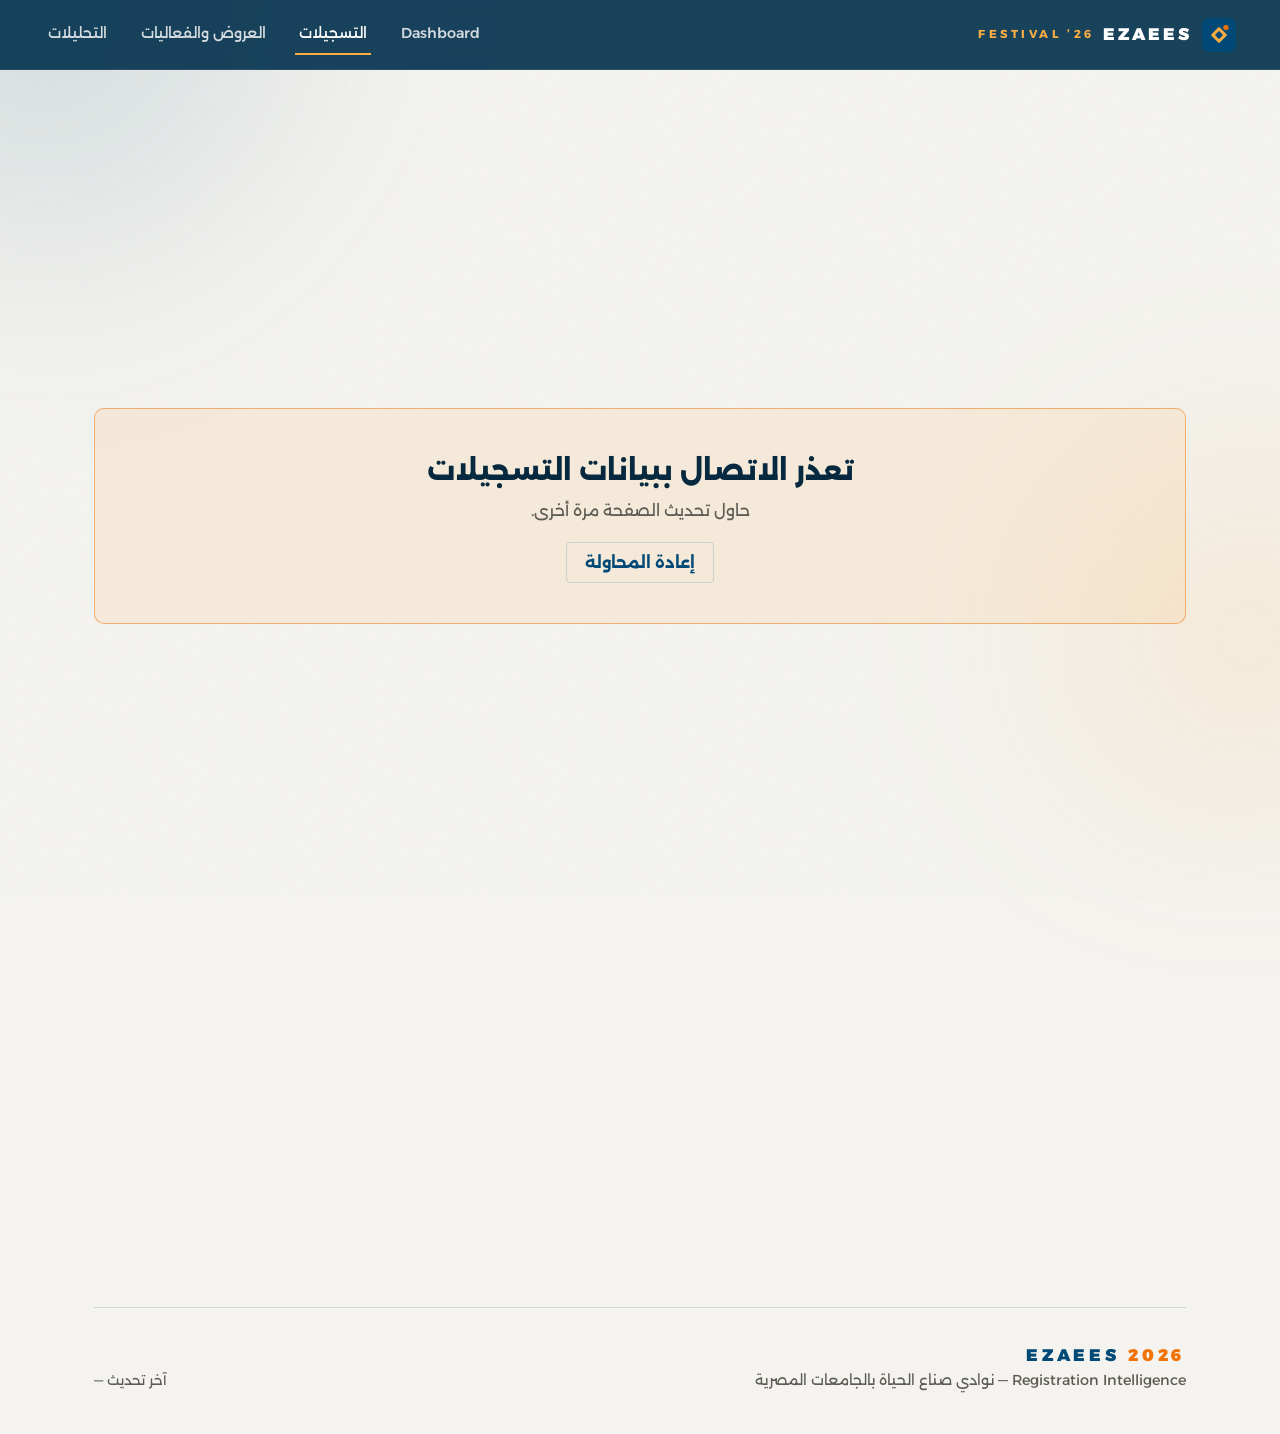
<file: registrations.html>
<!DOCTYPE html>
<html lang="ar" dir="rtl">
<head>
  <meta charset="UTF-8" />
  <meta name="viewport" content="width=device-width, initial-scale=1.0" />
  <meta name="description" content="استعراض تسجيلات مهرجان Ezaees 2026 — نوادي صناع الحياة بالجامعات المصرية" />
  <title>التسجيلات — EZAEES Festival 2026</title>
  <meta name="theme-color" content="#014976" />

  <link rel="icon" type="image/svg+xml" href="assets/logo/mark.svg" />

  <link rel="preconnect" href="https://fonts.googleapis.com" />
  <link rel="preconnect" href="https://fonts.gstatic.com" crossorigin />
  <link href="https://fonts.googleapis.com/css2?family=Alexandria:wght@300;400;500;700;800;900&display=swap" rel="stylesheet" />

  <link rel="stylesheet" href="css/main.css" />
  <link rel="stylesheet" href="css/dashboard.css" />
  <link rel="stylesheet" href="css/responsive.css" />
</head>
<body>

  <div class="grain" aria-hidden="true"></div>
  <div class="bg-shape bg-shape--one" aria-hidden="true"></div>
  <div class="bg-shape bg-shape--two" aria-hidden="true"></div>

  <!-- ============ SPLASH (first 3s) ============ -->
  <div class="splash" id="splash" role="presentation">
    <div class="splash__inner">
      <img class="splash__logo" src="assets/logo/lifemakers.png" alt="نوادي صناع الحياة" width="320" height="auto" />
      <p class="splash__title">نوادي صناع الحياة بالجامعات المصرية</p>
      <p class="splash__line">كريم شعير</p>
      <p class="splash__line-sub">إدارة البيانات والتحول الرقمي</p>
      <p class="splash__fest">EZAEES — FESTIVAL 2026</p>
    </div>
  </div>

  <header class="site-head">
    <a class="brand" href="index.html" aria-label="EZAEES — الصفحة الرئيسية">
      <img class="brand__mark" src="assets/logo/mark.svg" alt="" width="34" height="34" />
      <span class="brand__word">EZAEES</span>
      <span class="brand__fest">FESTIVAL ’26</span>
    </a>

    <nav class="site-nav" aria-label="التنقل الرئيسي">
      <a href="index.html">Dashboard</a>
      <a href="registrations.html" aria-current="page">التسجيلات</a>
      <a href="index.html#activities">العروض والفعاليات</a>
      <a href="index.html#analytics">التحليلات</a>
    </nav>
  </header>

  <main id="main" class="wrap wrap--narrow">

    <div class="org-badge reveal">
      <img class="org-badge__logo" src="assets/logo/lifemakers.png" alt="نوادي صناع الحياة" width="220" height="auto" />
      <p class="org-badge__title">نوادي صناع الحياة بالجامعات المصرية</p>
    </div>

    <section class="error-state" id="errorState" hidden>
      <h2 class="error-state__title">تعذر الاتصال ببيانات التسجيلات</h2>
      <p class="error-state__body">حاول تحديث الصفحة مرة أخرى.</p>
      <button class="btn btn--ghost" type="button" id="retryBtn">إعادة المحاولة</button>
    </section>

    <!-- Page header -->
    <section class="page-head reveal" aria-labelledby="pageTitle">
      <p class="section-kicker">سجل التسجيل</p>
      <h1 class="page-title" id="pageTitle">التسجيلات</h1>
      <p class="section-lead" id="resultSummary">جاري تحميل البيانات…</p>
    </section>

    <!-- Filters -->
    <section class="filters reveal" aria-label="فلاتر البحث">
      <div class="filters__search">
        <label class="sr-only" for="searchInput">البحث في التسجيلات</label>
        <input type="search" id="searchInput" class="input input--search"
               placeholder="ابحث بالاسم، الهاتف، الإيميل، المحافظة، العرض…"
               autocomplete="off" />
      </div>

      <div class="filters__grid">
        <div class="field">
          <label class="field__label" for="fGov">المحافظة</label>
          <select class="input" id="fGov">
            <option value="">الكل</option>
          </select>
        </div>
        <div class="field">
          <label class="field__label" for="fType">نوع الفعالية</label>
          <select class="input" id="fType">
            <option value="">الكل</option>
          </select>
        </div>
        <div class="field">
          <label class="field__label" for="fLevel">مستوى اللغة</label>
          <select class="input" id="fLevel">
            <option value="">الكل</option>
          </select>
        </div>
        <div class="field">
          <label class="field__label" for="fDay">اليوم</label>
          <select class="input" id="fDay">
            <option value="">الكل</option>
          </select>
        </div>
        <div class="field">
          <label class="field__label" for="fActivity">العرض</label>
          <select class="input" id="fActivity">
            <option value="">الكل</option>
          </select>
        </div>
      </div>

      <button class="btn btn--ghost" type="button" id="clearFilters">إزالة الفلاتر</button>
    </section>

    <!-- Table -->
    <section class="table-card reveal" aria-label="جدول التسجيلات">
      <div class="table-scroll" tabindex="0" aria-label="جدول التسجيلات — مرّر أفقيًا لعرض كل الأعمدة">
        <table class="reg-table" id="regTable">
          <thead>
            <tr>
              <th scope="col">#</th>
              <th scope="col">الاسم</th>
              <th scope="col">المحافظة</th>
              <th scope="col">الهاتف</th>
              <th scope="col">البريد الإلكتروني</th>
              <th scope="col" class="col-level">مستوى اللغة</th>
              <th scope="col">نوع الفعالية</th>
              <th scope="col">اليوم</th>
              <th scope="col">العرض</th>
            </tr>
          </thead>
          <tbody id="tableBody">
            <tr><td colspan="9" class="table-empty">جاري التحميل…</td></tr>
          </tbody>
        </table>
      </div>

      <div class="pagination" id="pagination" hidden>
        <button class="btn btn--ghost" type="button" id="prevPage">السابق</button>
        <span class="pagination__info" id="pageInfo">—</span>
        <button class="btn btn--ghost" type="button" id="nextPage">التالي</button>
      </div>
    </section>

    <footer class="site-foot">
      <div>
        <p class="site-foot__word">EZAEES <span>2026</span></p>
        <p>Registration Intelligence — نوادي صناع الحياة بالجامعات المصرية</p>
      </div>
      <p class="site-foot__updated">آخر تحديث <span id="footUpdated">—</span></p>
    </footer>

  </main>

  <script src="js/config.js"></script>
  <script src="js/utils.js"></script>
  <script src="js/activity-parser.js"></script>
  <script src="js/api.js"></script>
  <script src="js/registrations.js"></script>
</body>
</html>
</file>
<file: css/main.css>
/* ============================================================
   EZAEES Festival 2026 — Registration Intelligence
   css/main.css — design tokens, base, shared components
   Identity: Editorial + Cultural Data Dashboard
   ============================================================ */

:root {
  /* Palette — Ezaees brand */
  --blue: #014976;
  --blue-deep: #06344F;
  --blue-ink: #06293F;
  --blue-soft: #1E5B7E;
  --blue-tint: #EAF1F6;
  --orange: #FBAE42;
  --orange-deep: #F17206;
  --light: #F4F3EF;
  --white: #FFFFFF;

  --ink: #1B2833;
  --muted: #5C5C54;

  --line: rgba(1, 73, 118, 0.16);
  --line-soft: rgba(1, 73, 118, 0.08);

  --font-display: 'Alexandria', 'Segoe UI', Tahoma, sans-serif;
  --font-art: 'Arslan', 'Alexandria', 'Segoe UI', Tahoma, sans-serif;

  --radius: 4px;
  --radius-lg: 10px;

  --shadow-soft: 0 18px 50px -30px rgba(6, 52, 79, 0.35);
  --ease: cubic-bezier(0.22, 1, 0.36, 1);

  --head-h: 68px;
}

/* ---------- Reset / base ---------- */
*,
*::before,
*::after {
  box-sizing: border-box;
  margin: 0;
  padding: 0;
}

html {
  scroll-behavior: smooth;
  -webkit-text-size-adjust: 100%;
}

html:focus-within {
  scroll-behavior: smooth;
}

body {
  font-family: var(--font-display);
  background-color: var(--light);
  color: var(--ink);
  line-height: 1.6;
  overflow-x: hidden;
  min-height: 100vh;
}

/* Atmosphere: subtle grain + soft blue/orange meshes */
.grain {
  position: fixed;
  inset: 0;
  z-index: 2000;
  pointer-events: none;
  opacity: 0.55;
  mix-blend-mode: multiply;
  background-image: url("data:image/svg+xml,%3Csvg xmlns='http://www.w3.org/2000/svg' width='180' height='180'%3E%3Cfilter id='n'%3E%3CfeTurbulence type='fractalNoise' baseFrequency='0.85' numOctaves='2'/%3E%3C/filter%3E%3Crect width='100%25' height='100%25' filter='url(%23n)' opacity='0.035'/%3E%3C/svg%3E");
}

.bg-shape {
  position: fixed;
  z-index: -1;
  border-radius: 50%;
  pointer-events: none;
  filter: blur(90px);
}
.bg-shape--one {
  width: 560px;
  height: 560px;
  top: -180px;
  left: -140px;
  background: radial-gradient(circle at 30% 30%, rgba(1, 73, 118, 0.16), rgba(1, 73, 118, 0) 68%);
}
.bg-shape--two {
  width: 460px;
  height: 460px;
  bottom: 8%;
  right: -160px;
  background: radial-gradient(circle at 60% 60%, rgba(251, 174, 66, 0.18), rgba(251, 174, 66, 0) 70%);
}

img,
canvas {
  max-width: 100%;
  display: block;
}

a {
  color: inherit;
  text-decoration: none;
}

button,
input,
select {
  font-family: inherit;
  font-size: inherit;
}

ul,
ol {
  list-style: none;
}

.sr-only {
  position: absolute;
  width: 1px;
  height: 1px;
  padding: 0;
  margin: -1px;
  overflow: hidden;
  clip: rect(0 0 0 0);
  white-space: nowrap;
  border: 0;
}

:focus-visible {
  outline: 2px solid var(--orange-deep);
  outline-offset: 3px;
  border-radius: 2px;
}

/* ---------- Layout scaffold ---------- */
.wrap {
  max-width: 1280px;
  margin-inline: auto;
  padding-inline: clamp(16px, 4vw, 44px);
}

.wrap--narrow {
  max-width: 1180px;
}

main {
  padding-top: clamp(24px, 5vh, 56px);
}

/* ---------- Header / navigation ---------- */
.site-head {
  position: sticky;
  top: 0;
  z-index: 100;
  display: flex;
  align-items: center;
  justify-content: space-between;
  gap: 24px;
  padding: 14px clamp(16px, 4vw, 44px);
  background: rgba(6, 52, 79, 0.92);
  backdrop-filter: blur(10px);
  border-bottom: 1px solid rgba(255, 255, 255, 0.08);
  color: var(--white);
}

.brand {
  display: inline-flex;
  align-items: center;
  gap: 10px;
}

.brand__mark {
  width: 34px;
  height: 34px;
}

.brand__word {
  font-weight: 900;
  font-size: 1.05rem;
  letter-spacing: 0.18em;
}

.brand__fest {
  font-size: 0.72rem;
  letter-spacing: 0.3em;
  color: var(--orange);
  font-weight: 700;
  margin-right: -2px;
}

.site-nav {
  display: flex;
  align-items: center;
  gap: clamp(10px, 2vw, 26px);
}

.site-nav a {
  font-size: 0.9rem;
  font-weight: 500;
  color: rgba(255, 255, 255, 0.82);
  padding: 8px 4px;
  border-bottom: 2px solid transparent;
  transition: color 0.2s var(--ease), border-color 0.2s var(--ease);
}

.site-nav a:hover {
  color: var(--white);
}

.site-nav a[aria-current="page"] {
  color: var(--white);
  border-bottom-color: var(--orange);
}

/* ---------- Buttons ---------- */
.btn {
  display: inline-flex;
  align-items: center;
  justify-content: center;
  gap: 8px;
  padding: 10px 18px;
  border-radius: var(--radius);
  border: 1px solid transparent;
  cursor: pointer;
  font-weight: 700;
  transition: transform 0.15s var(--ease), background 0.2s var(--ease), border-color 0.2s var(--ease);
}

.btn:active {
  transform: translateY(1px);
}

.btn--ghost {
  background: transparent;
  border-color: var(--line);
  color: var(--blue);
}

.btn--ghost:hover {
  border-color: var(--blue);
  background: var(--blue-tint);
}

/* ---------- Inputs ---------- */
.input {
  width: 100%;
  padding: 10px 14px;
  border: 1px solid var(--line);
  border-radius: var(--radius);
  background: var(--white);
  color: var(--ink);
  transition: border-color 0.2s var(--ease), box-shadow 0.2s var(--ease);
}

.input:focus {
  outline: none;
  border-color: var(--blue);
  box-shadow: 0 0 0 3px rgba(1, 73, 118, 0.12);
}

.input--search {
  padding: 13px 18px;
  font-size: 0.95rem;
  background-image: url("data:image/svg+xml,%3Csvg xmlns='http://www.w3.org/2000/svg' width='18' height='18' viewBox='0 0 24 24' fill='none' stroke='%23014976' stroke-width='2' stroke-linecap='round'%3E%3Ccircle cx='11' cy='11' r='7'/%3E%3Cpath d='M21 21l-4.3-4.3'/%3E%3C/svg%3E");
  background-repeat: no-repeat;
  background-position: left 16px center;
  padding-right: 16px;
  padding-left: 46px;
}

select.input {
  appearance: none;
  background-image: url("data:image/svg+xml,%3Csvg xmlns='http://www.w3.org/2000/svg' width='14' height='14' viewBox='0 0 24 24' fill='none' stroke='%23014976' stroke-width='2.4' stroke-linecap='round' stroke-linejoin='round'%3E%3Cpath d='M6 9l6 6 6-6'/%3E%3C/svg%3E");
  background-repeat: no-repeat;
  background-position: left 14px center;
  cursor: pointer;
}

select.input option {
  color: var(--ink);
}

/* ---------- Demo badge ---------- */
.demo-badge {
  display: inline-block;
  margin-bottom: 18px;
  padding: 8px 16px;
  background: var(--orange);
  color: var(--blue-ink);
  font-weight: 800;
  font-size: 0.85rem;
  border-radius: 999px;
  box-shadow: var(--shadow-soft);
}

/* ---------- Error state ---------- */
.error-state {
  position: relative;
  border: 1px solid rgba(241, 114, 6, 0.5);
  background: rgba(251, 174, 66, 0.12);
  color: var(--blue-ink);
  padding: clamp(22px, 4vw, 40px);
  margin-bottom: 28px;
  border-radius: var(--radius-lg);
  text-align: center;
}

.error-state__title {
  font-size: clamp(1.25rem, 3vw, 1.7rem);
  font-weight: 800;
  margin-bottom: 6px;
}

.error-state__body {
  color: var(--muted);
  margin-bottom: 18px;
}

/* ---------- Footer ---------- */
.site-foot {
  display: flex;
  align-items: flex-end;
  justify-content: space-between;
  gap: 24px;
  flex-wrap: wrap;
  margin-top: clamp(48px, 8vh, 90px);
  padding-block: 34px 42px;
  border-top: 1px solid var(--line);
  color: var(--muted);
  font-size: 0.9rem;
}

.site-foot__word {
  font-weight: 900;
  letter-spacing: 0.22em;
  font-size: 1.05rem;
  color: var(--blue);
}

.site-foot__word span {
  color: var(--orange-deep);
}

.site-foot__updated {
  font-size: 0.85rem;
}

.site-foot__updated span {
  font-family: 'Alexandria', Tahoma, sans-serif;
  font-variant-numeric: tabular-nums;
}

/* ---------- Reduced motion ---------- */
@media (prefers-reduced-motion: reduce) {
  html {
    scroll-behavior: auto;
  }
  *,
  *::before,
  *::after {
    animation-duration: 0.001ms !important;
    animation-iteration-count: 1 !important;
    transition-duration: 0.001ms !important;
  }
}
</file>
<file: css/dashboard.css>
/* ============================================================
   css/dashboard.css — editorial dashboard layout & components
   ============================================================ */

/* ---------- Splash (first 3s) ---------- */
.splash {
  position: fixed;
  inset: 0;
  z-index: 3000;
  background: #FFFFFF;
  display: flex;
  align-items: center;
  justify-content: center;
  transition: opacity 0.55s var(--ease), visibility 0.55s;
}

.splash--hide {
  opacity: 0;
  visibility: hidden;
  pointer-events: none;
}

.splash__inner {
  display: flex;
  flex-direction: column;
  align-items: center;
  gap: 8px;
  text-align: center;
  padding: 24px;
  max-width: 540px;
  animation: splashIn 0.6s var(--ease) both;
}

.splash__logo {
  width: clamp(190px, 42vw, 320px);
  height: auto;
}

.splash__title {
  color: var(--blue);
  font-weight: 800;
  font-size: clamp(0.95rem, 2.4vw, 1.2rem);
  margin-top: 6px;
}

.splash__line {
  color: var(--orange-deep);
  font-weight: 800;
  font-size: clamp(1.15rem, 3vw, 1.55rem);
  letter-spacing: 0.02em;
  margin-top: 10px;
}

.splash__line-sub {
  color: var(--blue-soft);
  font-size: 0.92rem;
}

.splash__fest {
  margin-top: 14px;
  font-size: 0.72rem;
  letter-spacing: 0.24em;
  color: var(--muted);
  font-weight: 700;
}

@keyframes splashIn {
  from { opacity: 0; transform: translateY(10px); }
  to { opacity: 1; transform: none; }
}

/* ---------- Organisation badge (top centre) ---------- */
.org-badge {
  display: flex;
  flex-direction: column;
  align-items: center;
  gap: 10px;
  margin-bottom: clamp(20px, 4vw, 36px);
  text-align: center;
}

.org-badge__logo {
  width: clamp(150px, 28vw, 220px);
  height: auto;
}

.org-badge__title {
  color: var(--blue);
  font-weight: 800;
  font-size: clamp(0.9rem, 2.2vw, 1.05rem);
}

/* ---------- Dashboard filters ---------- */
.dfilter {
  background: var(--card);
  border: 1px solid var(--border);
  border-radius: var(--radius);
  padding: clamp(16px, 2.5vw, 26px);
  margin-bottom: clamp(20px, 3vw, 32px);
}

.dfilter__head {
  display: flex;
  align-items: baseline;
  justify-content: space-between;
  gap: 12px;
  flex-wrap: wrap;
  margin-bottom: 14px;
}

.dfilter__head .section-title {
  font-size: clamp(0.85rem, 1.8vw, 1rem);
  color: var(--blue);
  margin: 0;
}

.dfilter__busy {
  display: inline-flex;
  align-items: center;
  gap: 7px;
  font-size: 0.75rem;
  font-weight: 700;
  color: var(--blue);
}

.dfilter__busy[hidden] {
  display: none;
}

.dfilter__spin {
  width: 12px;
  height: 12px;
  border: 2px solid rgba(11, 92, 178, 0.25);
  border-top-color: var(--blue);
  border-radius: 50%;
  animation: dfilter-spin 0.7s linear infinite;
}

@keyframes dfilter-spin {
  to { transform: rotate(360deg); }
}

@media (prefers-reduced-motion: reduce) {
  .dfilter__spin { animation-duration: 2.4s; }
}

.dfilter__hint {
  margin: 0;
  font-size: 0.78rem;
  color: var(--muted);
}

.dfilter__grid {
  display: grid;
  grid-template-columns: repeat(auto-fit, minmax(160px, 1fr));
  gap: 12px;
  align-items: end;
}

.dfilter__field {
  display: flex;
  flex-direction: column;
  gap: 6px;
  min-width: 0;
}

.dfilter__field label {
  font-size: 0.72rem;
  font-weight: 700;
  color: var(--muted);
  letter-spacing: 0.02em;
}

.dfilter__select {
  width: 100%;
  font: inherit;
  font-size: 0.85rem;
  color: var(--ink);
  background: var(--bg);
  border: 1px solid var(--border);
  border-radius: 10px;
  padding: 9px 10px;
  cursor: pointer;
  transition: border-color 0.15s ease, box-shadow 0.15s ease;
}

.dfilter__select:hover:not(:disabled) {
  border-color: var(--blue);
}

.dfilter__select:focus {
  outline: none;
  border-color: var(--blue);
  box-shadow: 0 0 0 3px rgba(11, 92, 178, 0.15);
}

.dfilter__select:disabled {
  opacity: 0.55;
  cursor: wait;
}

.dfilter__actions {
  display: flex;
}

.dfilter__reset {
  width: 100%;
  font: inherit;
  font-size: 0.8rem;
  font-weight: 700;
  color: var(--blue);
  background: transparent;
  border: 1px dashed var(--border);
  border-radius: 10px;
  padding: 9px 10px;
  cursor: pointer;
  transition: border-color 0.15s ease, background 0.15s ease;
}

.dfilter__reset:hover {
  border-color: var(--blue);
  background: rgba(11, 92, 178, 0.06);
}

.dfilter__status {
  margin: 12px 0 0;
  font-size: 0.78rem;
  color: var(--muted);
  min-height: 1.2em;
}

.dfilter__status.is-active {
  color: var(--blue);
  font-weight: 700;
}

.dfilter__status.is-stale {
  color: #B45309;
  font-weight: 700;
}

/* ---------- About (Board summary) ---------- */
.about {
  background: var(--card);
  border: 1px solid var(--border);
  border-radius: var(--radius);
  padding: clamp(16px, 2.5vw, 28px);
  margin-bottom: clamp(20px, 3vw, 32px);
}

.about .section-title {
  font-size: clamp(0.85rem, 1.8vw, 1rem);
  color: var(--blue);
  margin-bottom: 14px;
}

.about__list {
  list-style: none;
  padding: 0;
  margin: 0;
  display: grid;
  gap: 10px;
}

.about__list li {
  position: relative;
  padding-right: 18px;
  font-size: clamp(0.82rem, 1.5vw, 0.92rem);
  color: var(--muted);
  line-height: 1.6;
}

.about__list li::before {
  content: '';
  position: absolute;
  right: 0;
  top: 8px;
  width: 6px;
  height: 6px;
  border-radius: 50%;
  background: var(--orange);
}

/* ---------- Page-load reveal ---------- */
.reveal {
  opacity: 0;
  transform: translateY(16px);
  transition:
    opacity 0.7s var(--ease) var(--rd, 0ms),
    transform 0.7s var(--ease) var(--rd, 0ms);
}

body.ready .reveal {
  opacity: 1;
  transform: none;
}

.reveal.is-error {
  opacity: 0.34;
  filter: saturate(0.35);
  transition: none;
}

/* ---------- Section headers ---------- */
.section-kicker {
  font-family: var(--font-art);
  font-size: 0.92rem;
  letter-spacing: 0.08em;
  color: var(--orange-deep);
  font-weight: 700;
  margin-bottom: 6px;
}

.section-title {
  font-size: clamp(1.7rem, 4vw, 2.6rem);
  font-weight: 900;
  line-height: 1.15;
  color: var(--blue);
  letter-spacing: -0.01em;
}

.section-lead {
  max-width: 58ch;
  color: var(--muted);
  margin-top: 10px;
  font-size: 0.98rem;
}

.section-head {
  margin-bottom: clamp(20px, 3.5vw, 36px);
}

.section-head--row {
  display: flex;
  align-items: flex-end;
  justify-content: space-between;
  gap: 20px;
  flex-wrap: wrap;
}

/* ---------- HERO ---------- */
.hero {
  display: grid;
  grid-template-columns: minmax(0, 1.6fr) auto;
  gap: clamp(20px, 4vw, 60px);
  align-items: stretch;
  margin-bottom: clamp(40px, 7vh, 78px);
  position: relative;
}

.hero__copy {
  padding-bottom: 6px;
}

.hero__kicker {
  font-family: var(--font-art);
  color: var(--orange-deep);
  font-weight: 700;
  letter-spacing: 0.06em;
  margin-bottom: 18px;
}

.hero__word {
  font-size: clamp(3rem, 11vw, 6.4rem);
  font-weight: 900;
  line-height: 0.98;
  letter-spacing: -0.02em;
  text-transform: uppercase;
}

.hero__word-line {
  display: block;
  color: var(--blue);
}

.hero__word-line--accent {
  color: var(--orange-deep);
  font-size: 0.82em;
  letter-spacing: 0.03em;
}

.hero__tagline {
  margin-top: 22px;
  font-size: clamp(1.05rem, 2.4vw, 1.5rem);
  font-weight: 400;
  color: var(--blue-soft);
  letter-spacing: 0.04em;
}

.hero__sub {
  margin-top: 6px;
  color: var(--muted);
  font-size: 0.95rem;
}

.hero__panel {
  min-width: min(320px, 82vw);
  background: linear-gradient(160deg, var(--blue) 0%, var(--blue-deep) 100%);
  color: var(--white);
  padding: clamp(22px, 3vw, 34px);
  border-radius: var(--radius-lg);
  box-shadow: var(--shadow-soft);
  display: flex;
  flex-direction: column;
  justify-content: flex-end;
  gap: 22px;
  position: relative;
  overflow: hidden;
}

.hero__panel::after {
  content: "";
  position: absolute;
  inset: auto -30% -46% 30%;
  height: 120%;
  background: radial-gradient(circle at 70% 70%, rgba(251, 174, 66, 0.4), rgba(251, 174, 66, 0) 62%);
  pointer-events: none;
}

.hero__stat {
  display: flex;
  flex-direction: column;
  gap: 2px;
  position: relative;
  z-index: 1;
}

.hero__stat-num {
  font-size: clamp(2.6rem, 6vw, 4.2rem);
  font-weight: 900;
  line-height: 1;
  font-variant-numeric: tabular-nums;
  letter-spacing: -0.01em;
}

.hero__stat-num--sm {
  font-size: clamp(1.3rem, 3vw, 1.9rem);
  color: var(--orange);
}

.hero__stat-label {
  font-size: 0.82rem;
  color: rgba(255, 255, 255, 0.72);
  letter-spacing: 0.04em;
}

/* ---------- FESTIVAL PULSE ---------- */
.pulse {
  margin-bottom: clamp(40px, 7vh, 72px);
}

.pulse__readout {
  text-align: end;
}

.pulse__nums {
  display: flex;
  align-items: baseline;
  gap: 10px;
  justify-content: flex-end;
}

.pulse__delta {
  font-size: clamp(2rem, 5vw, 3.4rem);
  font-weight: 900;
  color: var(--blue);
  font-variant-numeric: tabular-nums;
  line-height: 1;
}

.pulse__trend {
  font-weight: 800;
  font-size: 1rem;
}

.pulse__trend.is-up { color: var(--blue); }
.pulse__trend.is-down { color: var(--orange-deep); }

.pulse__meta {
  display: block;
  color: var(--muted);
  font-size: 0.85rem;
  margin-top: 4px;
}

/* ---------- Cards & chart scaffolding ---------- */
.card {
  background: var(--white);
  border: 1px solid var(--line-soft);
  border-radius: var(--radius-lg);
  box-shadow: var(--shadow-soft);
  padding: clamp(16px, 2.5vw, 26px);
}

.chart-card {
  min-height: 260px;
}

.chart-card--tall {
  min-height: 320px;
}

.chart-wrap {
  position: relative;
  height: 100%;
  min-height: 260px;
}

.chart-wrap--donut {
  height: 360px;
  min-height: 360px;
}

.card__title {
  font-size: 1.05rem;
  font-weight: 800;
  color: var(--blue);
  margin-bottom: 14px;
}

.card__note {
  margin-top: 10px;
  color: var(--muted);
  font-size: 0.78rem;
  text-align: center;
}

/* ---------- KPI STRIP ---------- */
.kpis {
  display: grid;
  grid-template-columns: repeat(4, 1fr);
  gap: 14px;
  margin-bottom: clamp(40px, 7vh, 72px);
}

.kpi {
  background: var(--white);
  border: 1px solid var(--line-soft);
  border-radius: var(--radius-lg);
  padding: clamp(16px, 2vw, 24px) 20px;
  display: flex;
  flex-direction: column;
  gap: 6px;
  box-shadow: 0 10px 30px -22px rgba(6, 52, 79, 0.4);
  position: relative;
  overflow: hidden;
}

.kpi::before {
  content: "";
  position: absolute;
  inset-inline-start: 0;
  top: 0;
  bottom: 0;
  width: 4px;
  background: var(--orange);
}

.kpi:first-child::before {
  background: var(--blue);
}

.kpi__num {
  font-size: clamp(1.8rem, 3.6vw, 2.6rem);
  font-weight: 900;
  color: var(--blue);
  line-height: 1;
  font-variant-numeric: tabular-nums;
}

.kpi__label {
  color: var(--muted);
  font-size: 0.85rem;
}

/* ---------- ACTIVITY INTELLIGENCE ---------- */
.intel,
.geo,
.trend,
.profile {
  margin-bottom: clamp(44px, 8vh, 88px);
}

.intel__grid,
.geo__grid {
  display: grid;
  grid-template-columns: minmax(0, 1.55fr) minmax(0, 1fr);
  gap: clamp(16px, 3vw, 34px);
  align-items: start;
}

.intel__grid .chart-card,
.geo__grid .chart-card {
  height: 440px;
  min-height: 300px;
  max-height: 440px;
}

.activity-list {
  display: flex;
  flex-direction: column;
  gap: 12px;
  counter-reset: activity;
}

.activity-item {
  position: relative;
  display: grid;
  grid-template-columns: 52px minmax(0, 1fr) auto;
  align-items: center;
  gap: 14px;
  padding: 16px 18px 18px;
  background: var(--white);
  border: 1px solid var(--line-soft);
  border-radius: var(--radius-lg);
  cursor: pointer;
  transition: transform 0.18s var(--ease), box-shadow 0.18s var(--ease), border-color 0.18s var(--ease);
  overflow: hidden;
}

.activity-item::after {
  content: "";
  position: absolute;
  inset-inline-start: 0;
  bottom: 0;
  height: 3px;
  width: var(--w, 0%);
  background: linear-gradient(90deg, var(--orange), var(--orange-deep));
  transition: width 0.5s var(--ease);
}

.activity-item:hover,
.activity-item:focus-visible {
  transform: translateY(-2px);
  box-shadow: var(--shadow-soft);
  border-color: rgba(1, 73, 118, 0.25);
}

.activity-item__index {
  font-family: var(--font-art);
  font-size: 1.15rem;
  font-weight: 800;
  color: var(--orange-deep);
  opacity: 0.85;
}

.activity-item__name {
  font-size: 1.03rem;
  font-weight: 800;
  color: var(--ink);
  line-height: 1.35;
}

.activity-item__meta {
  color: var(--muted);
  font-size: 0.82rem;
  margin-top: 3px;
}

.activity-item__count {
  display: flex;
  flex-direction: column;
  align-items: flex-end;
  gap: 1px;
}

.activity-item__num {
  font-size: 1.35rem;
  font-weight: 900;
  color: var(--blue);
  font-variant-numeric: tabular-nums;
  line-height: 1;
}

.activity-item__pct {
  font-size: 0.75rem;
  color: var(--muted);
}

/* ---------- GEOGRAPHIC ---------- */
.rank-list {
  display: flex;
  flex-direction: column;
  gap: 14px;
  justify-content: center;
}

.rank-item {
  display: grid;
  grid-template-columns: 40px minmax(0, 1fr) auto;
  align-items: center;
  gap: 14px;
}

.rank-item__index {
  font-family: var(--font-art);
  font-weight: 800;
  color: var(--line);
  font-size: 1.05rem;
}

.rank-item__name {
  font-weight: 700;
  color: var(--ink);
  position: relative;
  padding-bottom: 6px;
}

.rank-item__bar {
  position: absolute;
  inset-inline-start: 0;
  bottom: 0;
  height: 3px;
  border-radius: 3px;
  width: var(--w, 0%);
  background: var(--blue);
}

.rank-item__count {
  color: var(--muted);
  font-size: 0.85rem;
  font-variant-numeric: tabular-nums;
}

/* ---------- TREND ---------- */
.trend__grid {
  display: grid;
  grid-template-columns: repeat(2, minmax(0, 0.6fr)) minmax(0, 1.8fr);
  gap: clamp(16px, 3vw, 30px);
  align-items: end;
}

.trend__stat {
  display: flex;
  flex-direction: column;
}

.trend__num {
  font-size: clamp(1.9rem, 4vw, 3rem);
  font-weight: 900;
  color: var(--blue);
  line-height: 1;
  font-variant-numeric: tabular-nums;
}

.trend__meta {
  color: var(--muted);
  font-size: 0.85rem;
  margin-top: 6px;
}

.trend__bars {
  display: flex;
  align-items: flex-end;
  gap: clamp(8px, 2vw, 18px);
  height: 190px;
  padding-top: 18px;
}

.tbar {
  flex: 1;
  display: flex;
  flex-direction: column;
  align-items: center;
  gap: 6px;
  height: 100%;
  justify-content: flex-end;
  min-width: 0;
}

.tbar__num {
  font-size: 0.78rem;
  color: var(--muted);
  font-variant-numeric: tabular-nums;
}

.tbar__bar {
  width: min(100%, 42px);
  height: var(--h, 20%);
  background: var(--blue-soft);
  border-radius: 3px 3px 0 0;
  transition: height 0.5s var(--ease);
}

.tbar--peak .tbar__bar {
  background: linear-gradient(180deg, var(--orange), var(--orange-deep));
}

.tbar__label {
  font-size: 0.72rem;
  color: var(--muted);
  white-space: nowrap;
}

/* ---------- PROFILE ---------- */
.profile__grid {
  display: grid;
  grid-template-columns: repeat(2, 1fr);
  gap: clamp(16px, 3vw, 30px);
  align-items: start;
}

.profile__grid .card.chart-card {
  height: 460px;
  min-height: 460px;
  max-height: 460px;
}

/* ---------- SKELETONS ---------- */
.activity-list__skeleton,
.rank-list__skeleton {
  display: flex;
  flex-direction: column;
  gap: 12px;
}

.activity-list__skeleton span,
.rank-list__skeleton span {
  height: 60px;
  border-radius: var(--radius-lg);
  background: linear-gradient(100deg, #e7e6df 30%, #f5f2ea 45%, #e7e6df 60%);
  background-size: 200% 100%;
  animation: shimmer 1.3s infinite linear;
}

.trend-bars__skeleton {
  display: block;
  width: 100%;
  height: 100%;
  border-radius: var(--radius);
  background: linear-gradient(100deg, #e7e6df 30%, #f5f2ea 45%, #e7e6df 60%);
  background-size: 200% 100%;
  animation: shimmer 1.3s infinite linear;
}

@keyframes shimmer {
  0% { background-position: 120% 0; }
  100% { background-position: -40% 0; }
}

/* ---------- EMPTY NOTE ---------- */
.empty-note {
  padding: 24px;
  border: 1px dashed var(--line);
  border-radius: var(--radius-lg);
  color: var(--muted);
  text-align: center;
}

/* ---------- REGISTRATIONS PAGE ---------- */
.page-head {
  margin-bottom: 26px;
}

.page-title {
  font-size: clamp(2rem, 5vw, 3.4rem);
  font-weight: 900;
  color: var(--blue);
  line-height: 1.05;
}

.filters {
  margin-bottom: 26px;
}

.filters__grid {
  display: grid;
  grid-template-columns: repeat(auto-fit, minmax(170px, 1fr));
  gap: 12px;
  margin: 14px 0;
}

.field__label {
  display: block;
  font-size: 0.8rem;
  color: var(--muted);
  margin-bottom: 6px;
  font-weight: 700;
}

.table-card {
  background: var(--white);
  border: 1px solid var(--line-soft);
  border-radius: var(--radius-lg);
  box-shadow: var(--shadow-soft);
  overflow: hidden;
}

.table-scroll {
  overflow-x: auto;
  max-height: 68vh;
  overflow-y: auto;
  -webkit-overflow-scrolling: touch;
}

.reg-table {
  width: 100%;
  border-collapse: collapse;
  font-size: 0.88rem;
  min-width: 860px;
}

.reg-table th {
  background: var(--blue);
  color: var(--white);
  font-weight: 700;
  text-align: right;
  padding: 12px 14px;
  white-space: nowrap;
  position: sticky;
  top: 0;
  z-index: 2;
}

.reg-table td {
  padding: 12px 14px;
  border-bottom: 1px solid var(--line-soft);
  vertical-align: middle;
}

.reg-table tbody tr:nth-child(even) {
  background: #FBFBF8;
}

.reg-table tbody tr:hover {
  background: var(--blue-tint);
}

.cell-idx {
  color: var(--muted);
  font-variant-numeric: tabular-nums;
}

.cell-name {
  font-weight: 700;
}

.cell-email {
  direction: ltr;
  text-align: left;
  unicode-bidi: isolate;
  color: var(--muted);
  font-size: 0.82rem;
}

.cell-activity__name {
  display: block;
  font-weight: 700;
}

.cell-activity__time {
  display: block;
  font-size: 0.76rem;
  color: var(--muted);
}

.cell-level {
  font-weight: 700;
  color: var(--blue);
}

.table-empty {
  text-align: center;
  color: var(--muted);
  padding: 40px 16px !important;
}

.pagination {
  display: flex;
  align-items: center;
  justify-content: center;
  gap: 18px;
  padding: 16px;
  border-top: 1px solid var(--line-soft);
}

.pagination__info {
  color: var(--muted);
  font-size: 0.88rem;
  font-variant-numeric: tabular-nums;
}
</file>
<file: css/responsive.css>
/* ============================================================
   css/responsive.css — desktop/laptop/tablet/mobile
   No horizontal page-level scrolling (tables scroll in place).
   ============================================================ */

@media (max-width: 1080px) {
  .intel__grid,
  .geo__grid {
    grid-template-columns: 1fr;
  }

  .intel__grid .chart-card,
  .geo__grid .chart-card {
    min-height: 300px;
  }

  .trend__grid {
    grid-template-columns: repeat(2, 1fr);
  }

  .trend__bars {
    grid-column: 1 / -1;
    height: 220px;
  }
}

@media (max-width: 900px) {
  .hero {
    grid-template-columns: 1fr;
  }

  .hero__panel {
    min-width: 0;
  }

  .kpis {
    grid-template-columns: repeat(2, 1fr);
  }

  .filters__grid {
    grid-template-columns: repeat(2, 1fr);
  }
}

@media (max-width: 720px) {
  :root {
    --head-h: 58px;
  }

  .site-head {
    flex-wrap: wrap;
    padding-block: 10px;
    gap: 6px;
  }

  .site-head .brand__fest {
    display: none;
  }

  .site-nav {
    order: 3;
    width: 100%;
    justify-content: space-between;
    gap: 6px;
    border-top: 1px solid rgba(255, 255, 255, 0.08);
    padding-top: 8px;
  }

  .site-nav a {
    font-size: 0.82rem;
    padding: 6px 2px;
  }

  .profile__grid {
    grid-template-columns: 1fr;
  }

  .trend__grid {
    grid-template-columns: 1fr;
  }

  .activity-item {
    grid-template-columns: 40px minmax(0, 1fr) auto;
    gap: 10px;
    padding: 14px;
  }

  .activity-item__num {
    font-size: 1.1rem;
  }

  .filters__grid {
    grid-template-columns: 1fr 1fr;
  }

  .pulse__readout {
    width: 100%;
    justify-content: flex-start;
  }

  .pulse__nums {
    justify-content: flex-start;
  }
}

@media (max-width: 480px) {
  .kpis {
    grid-template-columns: 1fr;
  }

  .hero__word {
    font-size: clamp(2.6rem, 13vw, 4rem);
  }

  .filters__grid {
    grid-template-columns: 1fr;
  }

  .chart-card--tall {
    min-height: 260px;
  }

  .site-foot {
    flex-direction: column;
    align-items: flex-start;
  }

  /* Controlled column hiding on small screens: the table still scrolls
     inside .table-scroll, but we drop low-priority visual noise. */
  .reg-table th:nth-child(5),
  .reg-table td:nth-child(5) {
    display: none;
  }
}
</file>
